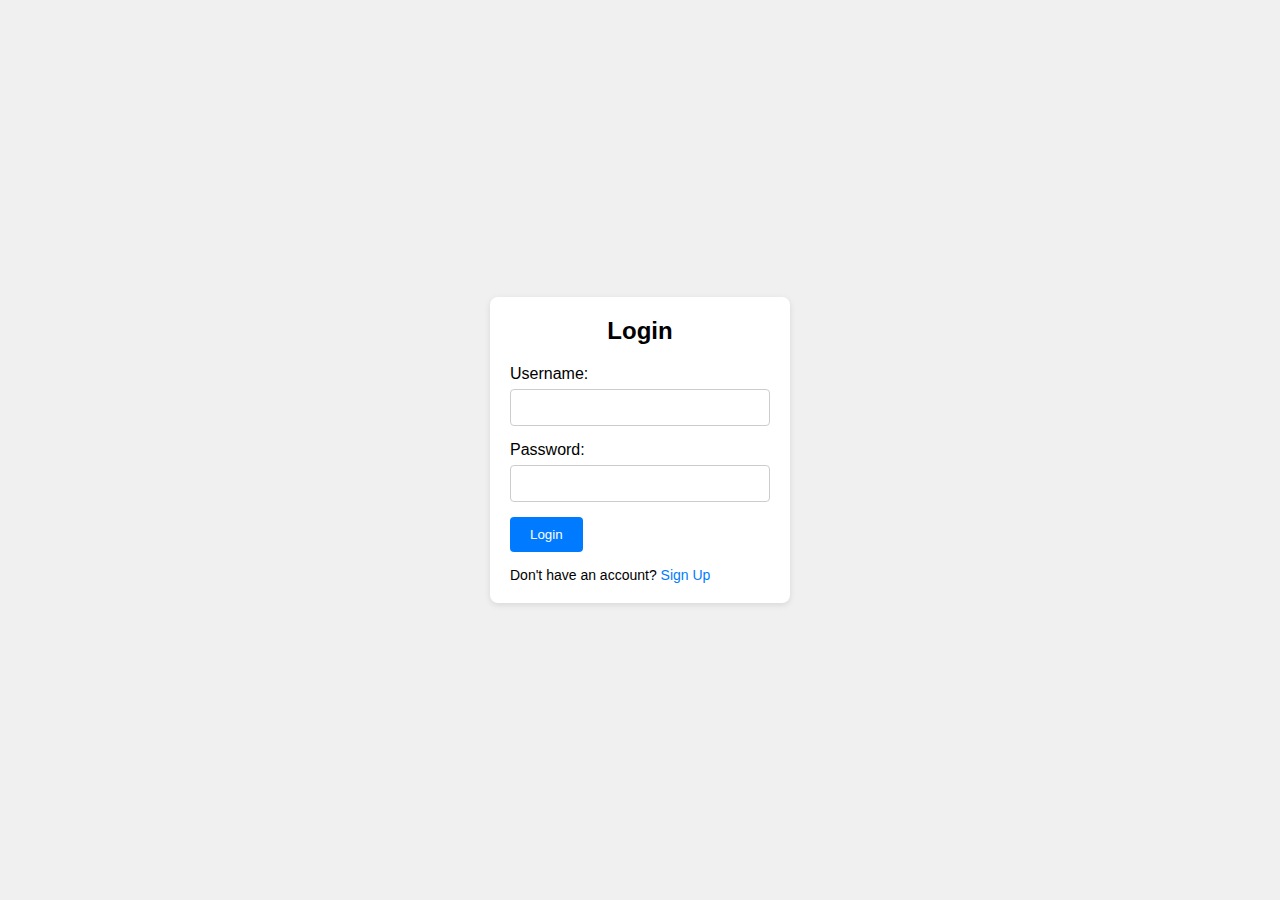
<file: login.html>
<!DOCTYPE html>
<html lang="en">
<head>
    <meta charset="UTF-8">
    <meta name="viewport" content="width=device-width, initial-scale=1.0">
    <title>Login/Signup Page</title>
    <link rel="stylesheet" href="login.css">

</head>
<body>
    <div class="container">
        <div class="form-container">
            <form id="login-form" class="active-form">
                <center><h2>Login</h2></center>
                <label for="login-username">Username:</label>
                <input type="text" id="login-username" name="login-username" required>
                <label for="login-password">Password:</label>
                <input type="password" id="login-password" name="login-password" required>
                <button type="submit">Login</button>
                <p class="toggle-link">Don't have an account? <a href="signup.html" id="signup-link">Sign Up</a></p>
        </div>
    </div>
</body>
</html>
</file>
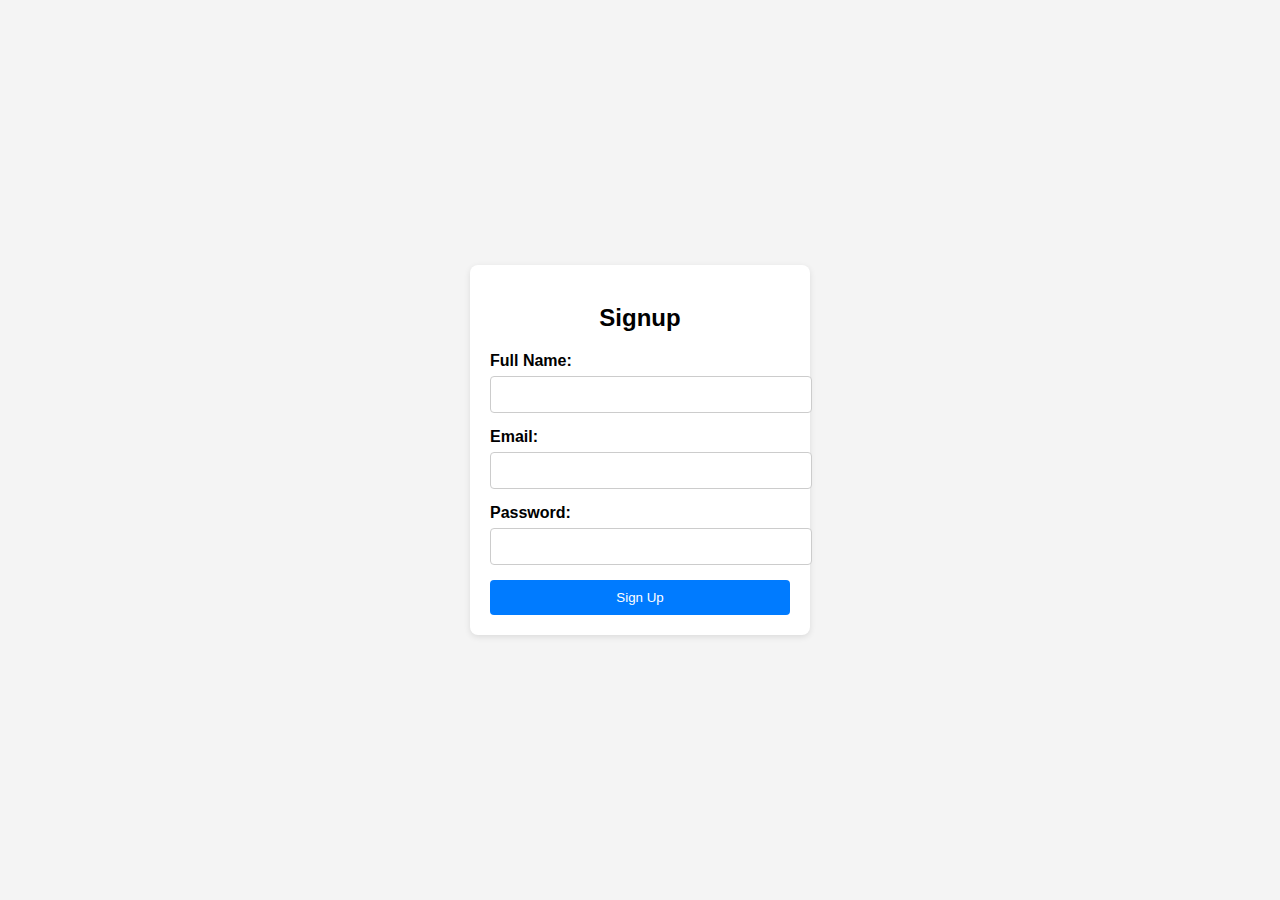
<file: signup.html>
<!DOCTYPE html>
<html lang="en">
<head>
    <meta charset="UTF-8">
    <meta name="viewport" content="width=device-width, initial-scale=1.0">
    <title>My Car Auto Consultant and Service Signup</title>
    <link rel="stylesheet" href="signup.css">
</head>
<body>
    <div class="signup-container">
        <h2>Signup</h2>
        <form>
            <label for="full-name">Full Name:</label>
            <input type="text" id="full-name" name="full-name" required>
            
            <label for="email">Email:</label>
            <input type="email" id="email" name="email" required>
            
            <label for="password">Password:</label>
            <input type="password" id="password" name="password" required>
            
            <button type="submit">Sign Up</button>
        </form>
    </div>
</body>
</html>
</file>
<file: login.css>
* {
    margin: 0;
    padding: 0;
    box-sizing: border-box;
}

body {
    font-family: Arial, sans-serif;
    background-color: #f0f0f0;
    display: flex;
    justify-content: center;
    align-items: center;
    height: 100vh;
}

.container {
    background-color: #fff;
    border-radius: 8px;
    box-shadow: 0 2px 6px rgba(0, 0, 0, 0.1);
    overflow: hidden;
    width: 300px;
}

.form-container {
    padding: 20px;
}

#signup-form {
    display: none;
}

h2 {
    font-size: 24px;
    margin-bottom: 20px;
}

label {
    display: block;
    margin-bottom: 6px;
}

input[type="text"],
input[type="password"] {
    width: 100%;
    padding: 10px;
    margin-bottom: 15px;
    border: 1px solid #ccc;
    border-radius: 4px;
}

button {
    background-color: #007bff;
    color: #fff;
    border: none;
    border-radius: 4px;
    padding: 10px 20px;
    cursor: pointer;
}

.toggle-link {
    margin-top: 15px;
    font-size: 14px;
}

a {
    color: #007bff;
    text-decoration: none;
}

.active-form {
    display: block;
}
</file>
<file: signup.css>
body {
            font-family: Arial, sans-serif;
            background-color: #f4f4f4;
            display: flex;
            justify-content: center;
            align-items: center;
            height: 100vh;
            margin: 0;
        }
        
        .signup-container {
            background-color: #fff;
            border-radius: 8px;
            box-shadow: 0 2px 6px rgba(0, 0, 0, 0.1);
            width: 300px;
            padding: 20px;
        }
        
        h2 {
            font-size: 24px;
            margin-bottom: 20px;
            text-align: center;
        }
        
        label {
            display: block;
            font-weight: bold;
            margin-bottom: 6px;
        }
        
        input[type="text"],
        input[type="email"],
        input[type="password"] {
            width: 100%;
            padding: 10px;
            margin-bottom: 15px;
            border: 1px solid #ccc;
            border-radius: 4px;
        }
        
        button {
            background-color: #007bff;
            color: #fff;
            border: none;
            border-radius: 4px;
            padding: 10px 20px;
            width: 100%;
            cursor: pointer;
        }
</file>
